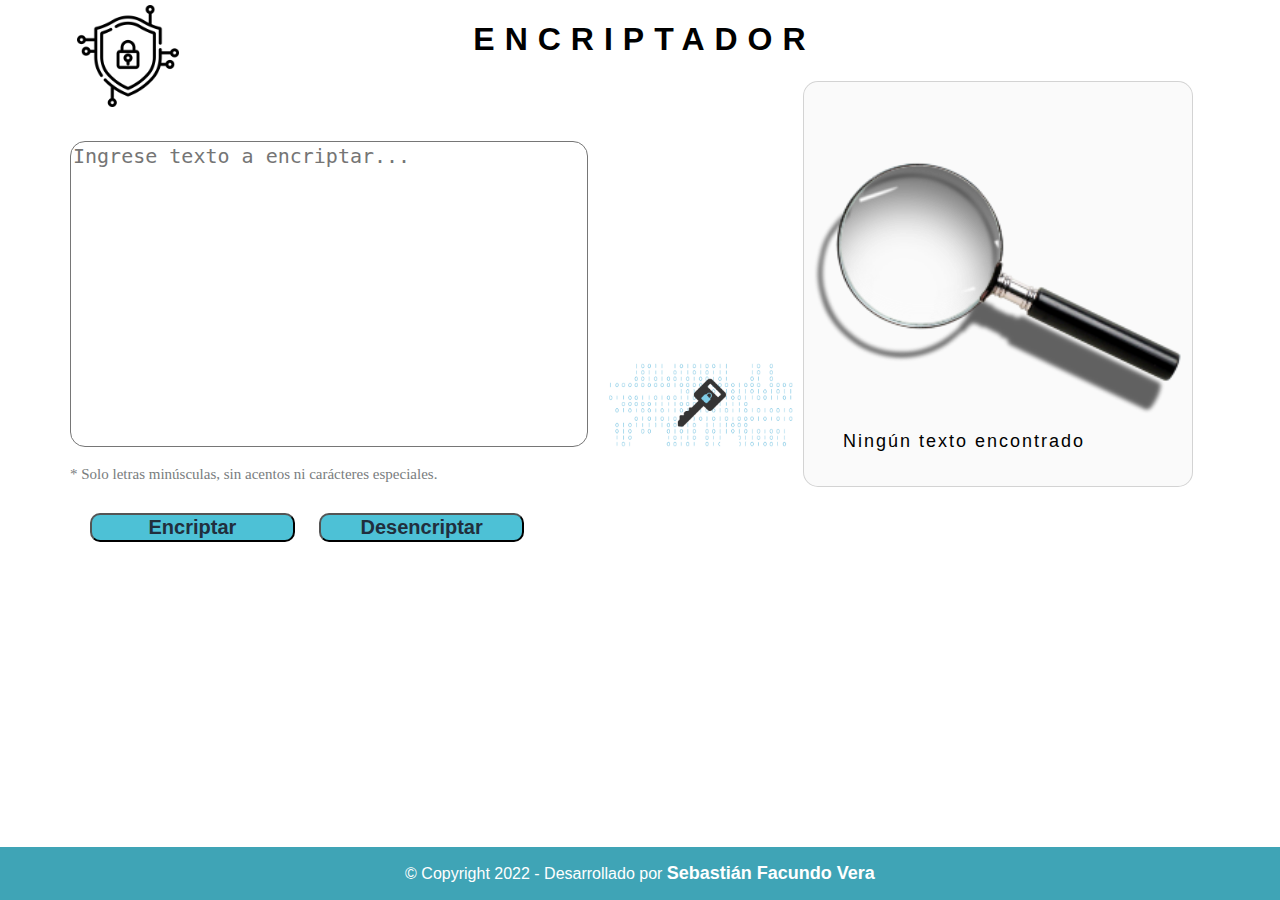
<file: index.html>
<!DOCTYPE html>
<html lang="es">

<head>
    <meta charset="UTF-8" />
    <meta http-equiv="X-UA-Compatible" content="IE=edge" />
    <meta name="viewport" content="width=device-width, initial-scale=1.0" />
    <link href="estilos.css" rel="stylesheet" />
    <title>ENCRIPTADOR</title>
</head>

<body>
    <header>
        <div class="caja_logo">
            <img src="imagenes/logo_encriptador.png" alt="logo" class="logo" />
        </div>
        <h1 class="titulo">encriptador</h1>
    </header>
    <main>
        <section class="section_1">
            <textarea class="input" id="caja_input" placeholder="Ingrese texto a encriptar..."></textarea>
            <p>* Solo letras minúsculas, sin acentos ni carácteres especiales.</p>
            <div class="section_1_botones">
                <button id="btn_encriptar">Encriptar</button>
                <button id="btn_desencriptar">Desencriptar</button>
            </div>
        </section>
        <div class="imagen">
            <img src="imagenes/java-encryption.png" alt="" />
        </div>

        <section class="section_2">
            <textarea class="output" id="caja_output" disabled></textarea>
            <p id="mensaje_lupa">Ningún texto encontrado</p>
            <div class="section_2_boton">
                <button id="btn_copiar">Copiar</button>
            </div>
        </section>
    </main>

    <footer>
        <p>
            &copy Copyright 2022 - Desarrollado por
            <a href="https://www.linkedin.com/in/sebastian-facundo-vera/" target="_blank">Sebastián Facundo Vera</a>

        </p>
    </footer>

    <script src="script.js"></script>
</body>

</html>
</file>
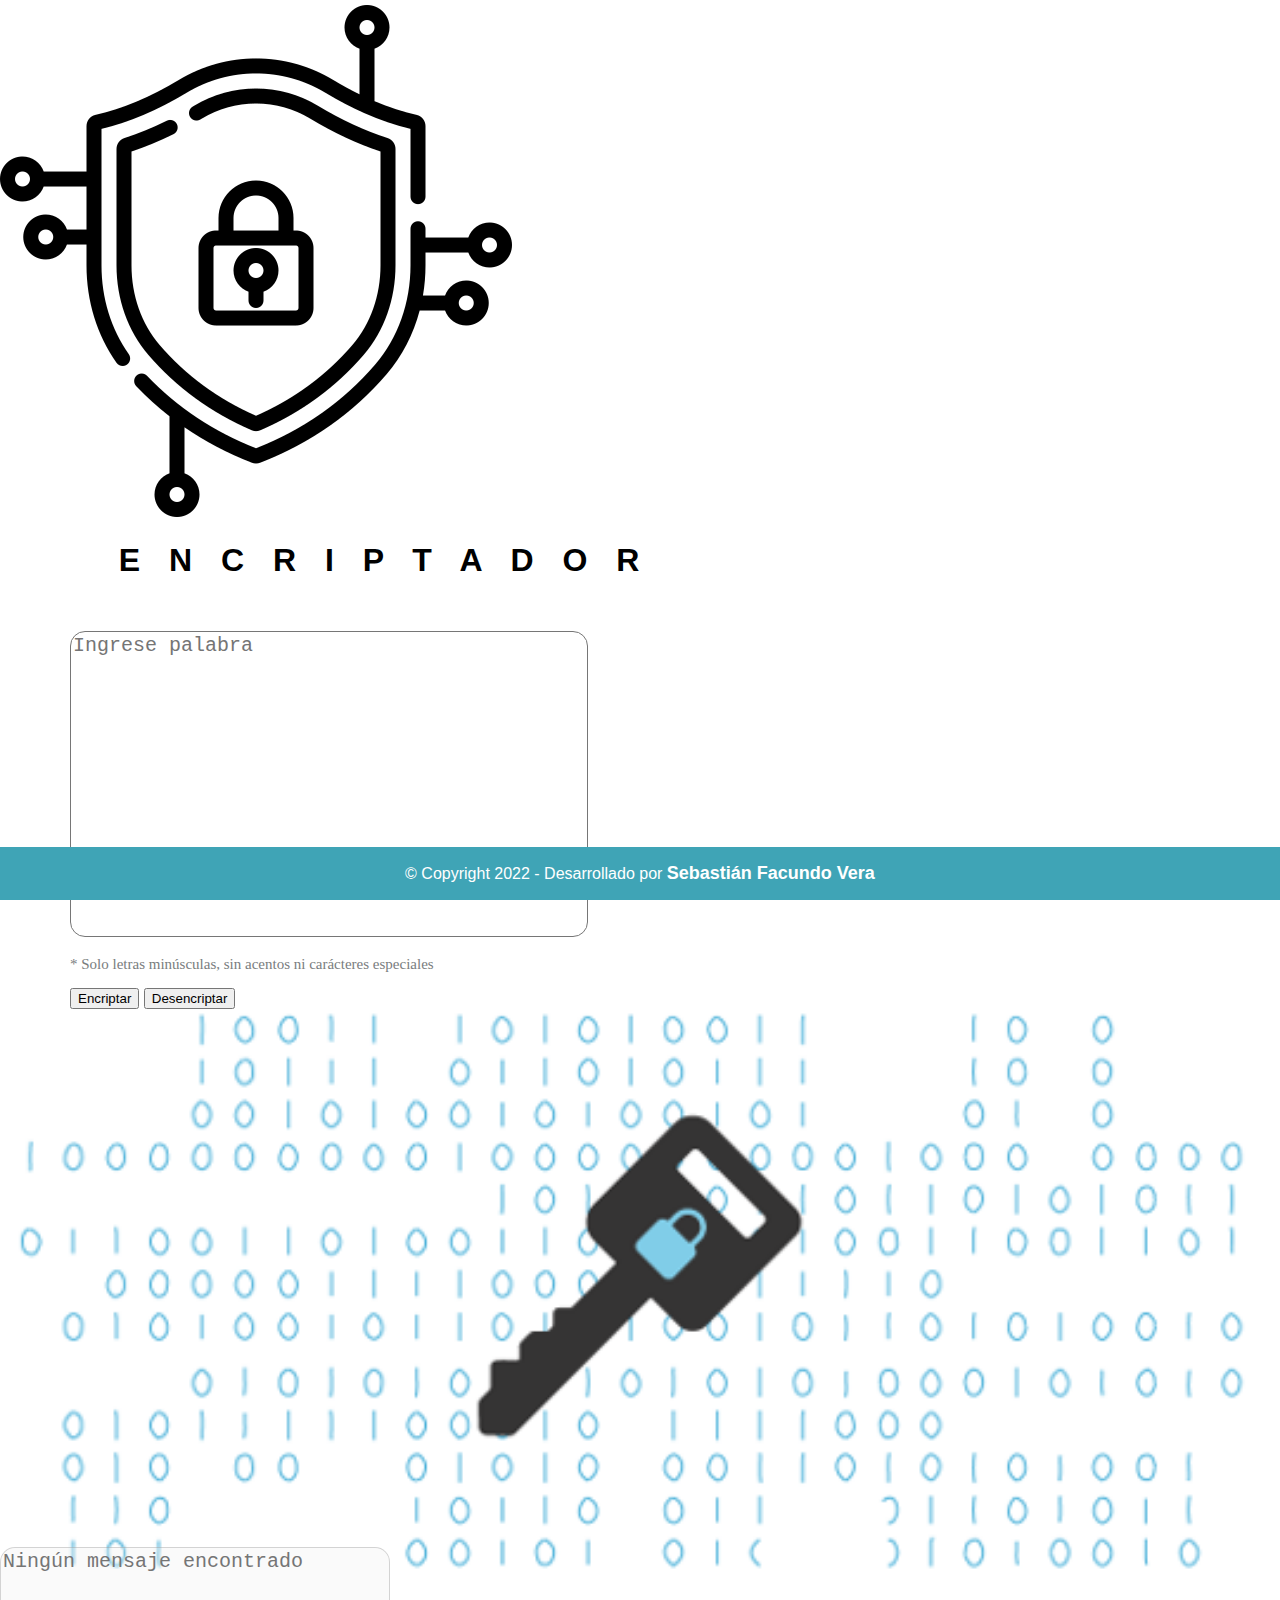
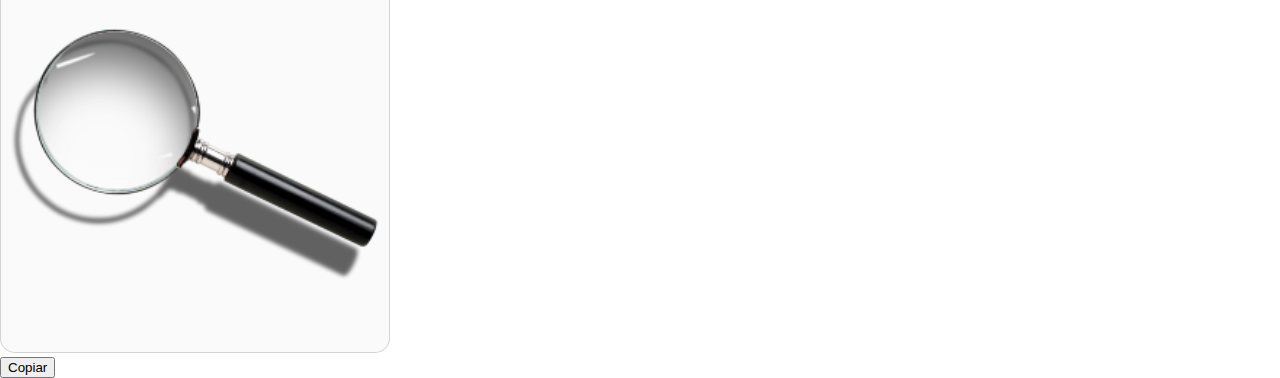
<file: encriptador.html>
<!DOCTYPE html>
<html lang="es">

<head>
    <meta charset="UTF-8" />
    <meta http-equiv="X-UA-Compatible" content="IE=edge" />
    <meta name="viewport" content="width=device-width, initial-scale=1.0" />
    <link href="estilos.css" rel="stylesheet" />
    <title>ENCRIPTADOR</title>
</head>

<body>
    <header>
        <img src="imagenes/logo_encriptador.png" alt="logo" class="logo" />
        <h1 class="titulo">E n c r i p t a d o r</h1>
    </header>
    <main>
        <section class="section_1">
            <textarea class="input" id="caja_input" placeholder="Ingrese palabra"></textarea>
            <p>* Solo letras minúsculas, sin acentos ni carácteres especiales</p>
            <div>
                <button id="btn_encriptar">Encriptar</button>
                <button id="btn_desencriptar">Desencriptar</button>
            </div>
        </section>
        <section class="imagen_intermedia">
            <img src="imagenes/java-encryption.png" alt="" />
        </section>
        <section class="section_2">
            <textarea class="output" id="caja_output" placeholder="Ningún mensaje encontrado" disabled></textarea>
            <div>
                <button id="btn_copiar">Copiar</button>
            </div>
        </section>
    </main>

    <footer>
        <p>
            &copy Copyright 2022 - Desarrollado por
            <a href="https://www.linkedin.com/in/sebastian-facundo-vera/" target="_blank">Sebastián Facundo Vera</a>

        </p>
    </footer>

    <script src="script.js"></script>
</body>

</html>
</file>
<file: estilos.css>
body {
  box-sizing: border-box;
  margin: 0;
  padding: 0;
  font-family: "Roboto", sans-serif;
}

header {
  width: 100%;
}

.caja_logo {
  display: inline-block;
  width: 20%;
  text-align: center;
}

.logo {
  width: 40%;
  margin-top: 5px;
  display: inline-block;
}

.titulo {
  width: 60%;
  display: inline-block;
  text-align: center;
  vertical-align: top;
  font-family: Impact, "Arial Narrow Bold", sans-serif;
  text-transform: uppercase;
  letter-spacing: 10px;
}

main {
  width: 100%;
}

.section_1 {
  display: inline-block;
  vertical-align: top;
  padding-top: 30px;
  margin-left: 70px;
  width: 40%;
}

.input {
  width: 100%;
  height: 300px;
  border-radius: 15px;
  resize: none;
  font-size: 20px;
}

.section_1 p {
  font-size: 15px;
  font-family: "Times New Roman", Times, serif;
  color: #797d7e;
}

.section_1_botones {
  width: 100%;
}

.section_1_botones button {
  font-size: 20px;
  width: 40%;
  margin-top: 15px;
  margin-left: 20px;
  border-radius: 10px;
  background-color: #4dc1d6;
  color: #212f3d;
  font-weight: 900;
}

.section_1 button:hover {
  background-color: #b7e7ef;
  color: #000000;
}

.imagen {
  display: inline-block;
  width: 15%;
  margin-left: 20px;
}

main img {
  width: 100%;
  animation: animacion_img_escritorio 5s infinite;
}

.section_2 {
  display: inline-block;
  margin-top: -30px;
  width: 30%;
}

.output {
  width: 100%;
  height: 400px;
  border-radius: 15px;
  resize: none;
  font-size: 20px;
  background-image: url(imagenes/pngegg.png);
  background-size: contain;
  background-repeat: no-repeat;
  background-position: center;
}

.section_2 p {
  margin-top: -60px;
  margin-left: 40px;
  font-size: 18px;
  font-family: Impact, Haettenschweiler, "Arial Narrow Bold", sans-serif;
  letter-spacing: 2px;
}

.section_2_boton button {
  font-size: 20px;
  width: 150px;
  margin: 20px 0px 0px 70px;
  border-radius: 10px;
  background-color: #4dc1d6;
  color: #212f3d;
  font-weight: 900;
  display: none;
}

.section_2_boton button:hover {
  background-color: #b7e7ef;
  color: #000000;
}

footer {
  position: fixed;
  bottom: 0;
  width: 100%;
  text-align: center;
  background-color: #3fa4b6;
  color: #ffffff;
}

footer a {
  color: white;
  font-weight: bold;
  font-size: large;
  text-decoration: none;
}

footer a:hover {
  color: #000000;
}

@media only screen and (max-width: 991px) {
  .section_1 {
    display: block;
    width: 80%;
  }

  .section_1_botones button {
    margin-right: 5%;
  }

  .imagen {
    width: 20%;
    height: 110px;
    margin-top: 15px;
    margin-bottom: 7px;
  }

  .imagen img {
    animation: animacion_img_tablet 5s infinite;
  }

  .section_2 {
    display: block;
    width: 80%;
    height: 350px;
    margin-left: 70px;
  }

  .output {
    height: 200px;
    background-position: 350px;
  }

  .section_2 p {
    margin-top: -130px;
    margin-left: 100px;
  }

  .section_2_boton {
    width: 100%;
    margin-left: -30px;
    text-align: center;
  }
}

@media only screen and (max-width: 575px) {
  .caja_logo {
    width: 100%;
  }
  .logo {
    width: 15%;
  }

  .titulo {
    width: 100%;
    display: block;
    text-align: center;
    letter-spacing: 2px;
    margin-top: -5px;
  }

  .section_1 {
    margin: auto;
    width: 50%;
    padding-top: 0px;
    margin-top: -10px;
  }

  .input {
    height: 200px;
  }
  .section_1_botones {
    display: block;
    text-align: center;
  }

  .section_1_botones button {
    width: 100%;
    margin: 4px 0px;
  }

  .imagen {
    width: 22%;
    margin-bottom: -50px;
  }

  .imagen img {
    animation: animacion_img_tablet 5s infinite;
  }

  .section_2 {
    width: 50%;
    margin: auto;
    height: 400px;
  }

  .output {
    height: 250px;
    background-size: contain;
    background-position: top;
  }

  .section_2 p {
    margin-top: -80px;
    margin-left: 10px;
  }

  .section_2_boton button {
    width: 100%;
    margin: 20px 30px;
  }
}

@keyframes animacion_img_escritorio {
  0% {
    transform: translateY(-100%);
  }

  50% {
    transform: translateY(-250%);
  }

  100% {
    transform: translateY(-100%);
  }
}

@keyframes animacion_img_tablet {
  0% {
    transform: translateX(50%);
  }

  50% {
    transform: translateX(280%);
  }

  100% {
    transform: translateX(50%);
  }
}
</file>
